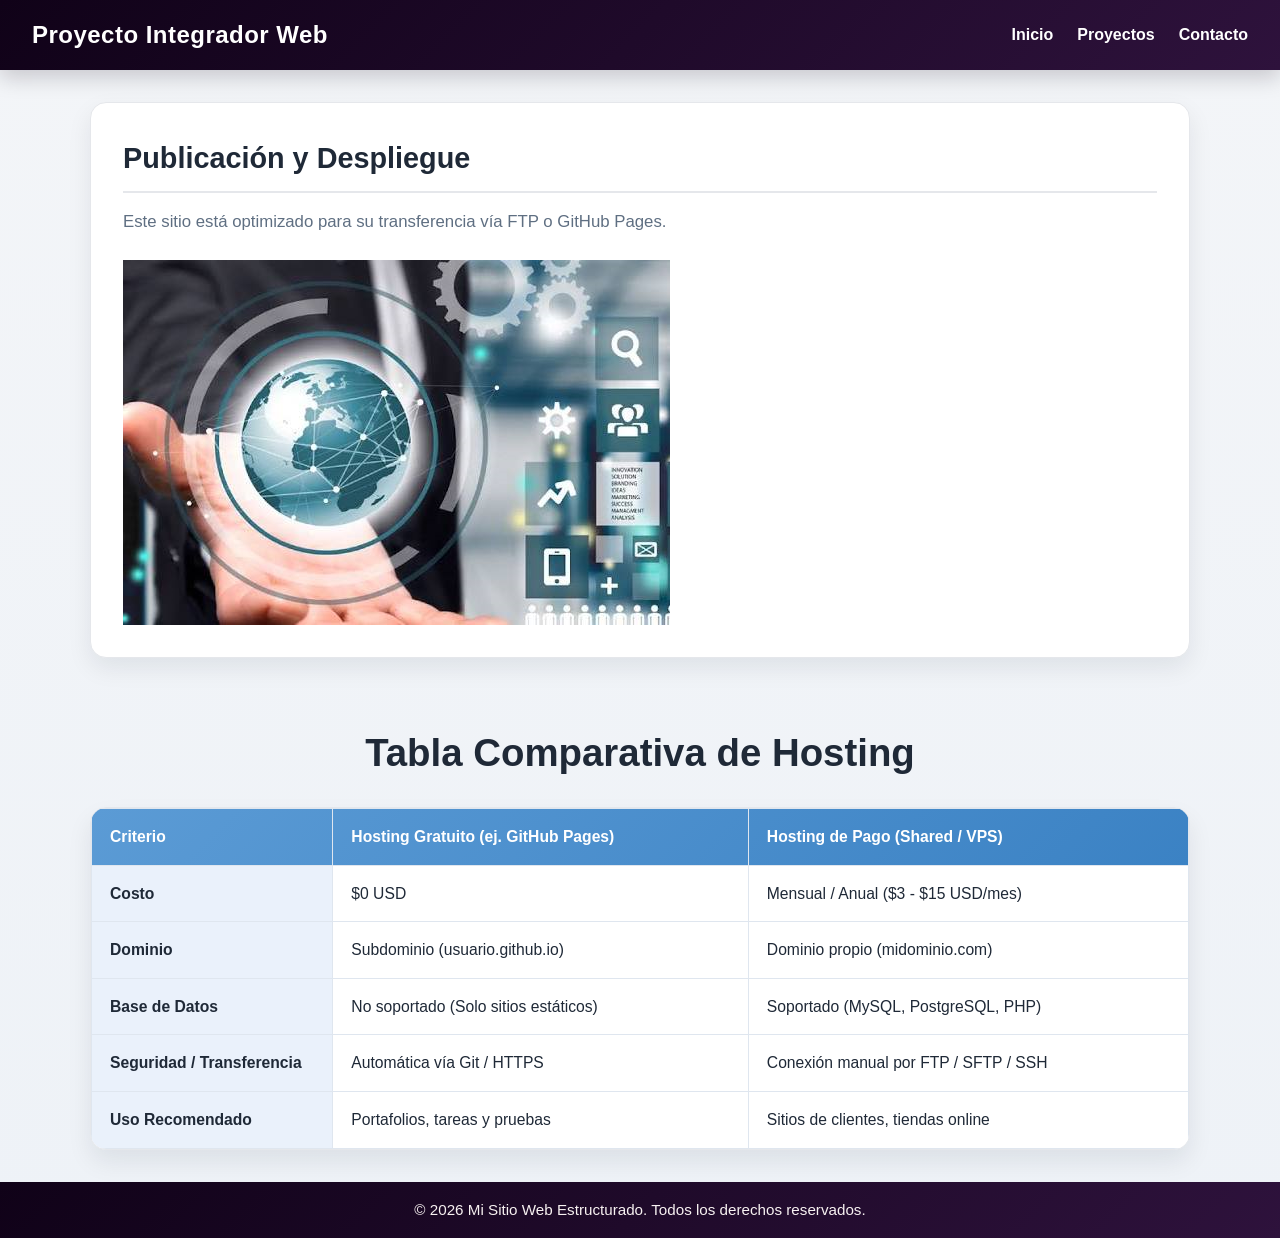
<file: index.html>
<!DOCTYPE html>
<html lang="es">
<head>
<meta charset="UTF-8">
<meta name="viewport" content="width=device-width, initial-scale=1.0">
<title>Mi Sitio Web Estructurado</title>
<!-- Vinculación de CSS con ruta relativa -->
<link rel="stylesheet" href="css/style.css">
</head>
<body>
<header>
<h1>Proyecto Integrador Web</h1>
<nav>
<ul>
<li><a href="index.html">Inicio</a></li>
<li><a href="proyectos.html">Proyectos</a></li>
<li><a href="contactos.html">Contacto</a></li>
</ul>
</nav>
</header>
<main>
<section>
<h2>Publicación y Despliegue</h2>
<p>Este sitio está optimizado para su transferencia vía FTP o GitHub Pages.</p>
<!-- Vinculación de Imagen con ruta relativa -->
<img src="img/images.png" alt="Captura del proyecto de desarrollo">
<p id="mensaje-alerta" aria-live="polite" hidden></p>
</section>
</main>
<div class="container">
        <h1>Tabla Comparativa de Hosting</h1>
        
        <!-- Contenedor para hacer la tabla responsiva -->
        <div class="table-responsive">
            <table>
                <thead>
                    <tr>
                        <th>Criterio</th>
                        <th>Hosting Gratuito (ej. GitHub Pages)</th>
                        <th>Hosting de Pago (Shared / VPS)</th>
                    </tr>
                </thead>
                <tbody>
                    <tr>
                        <td>Costo</td>
                        <td>$0 USD</td>
                        <td>Mensual / Anual ($3 - $15 USD/mes)</td>
                    </tr>
                    <tr>
                        <td>Dominio</td>
                        <td>Subdominio (usuario.github.io)</td>
                        <td>Dominio propio (midominio.com)</td>
                    </tr>
                    <tr>
                        <td>Base de Datos</td>
                        <td>No soportado (Solo sitios estáticos)</td>
                        <td>Soportado (MySQL, PostgreSQL, PHP)</td>
                    </tr>
                    <tr>
                        <td>Seguridad / Transferencia</td>
                        <td>Automática vía Git / HTTPS</td>
                        <td>Conexión manual por FTP / SFTP / SSH</td>
                    </tr>
                    <tr>
                        <td>Uso Recomendado</td>
                        <td>Portafolios, tareas y pruebas</td>
                        <td>Sitios de clientes, tiendas online</td>
                    </tr>
                </tbody>
            </table>
        </div>
    </div>
<footer>
<p>&copy; 2026 Mi Sitio Web Estructurado. Todos los derechos reservados.</p>
</footer>
<!-- Vinculación de JavaScript con ruta relativa -->
<script src="js/script.js"></script>
</body>
</html>
</file>
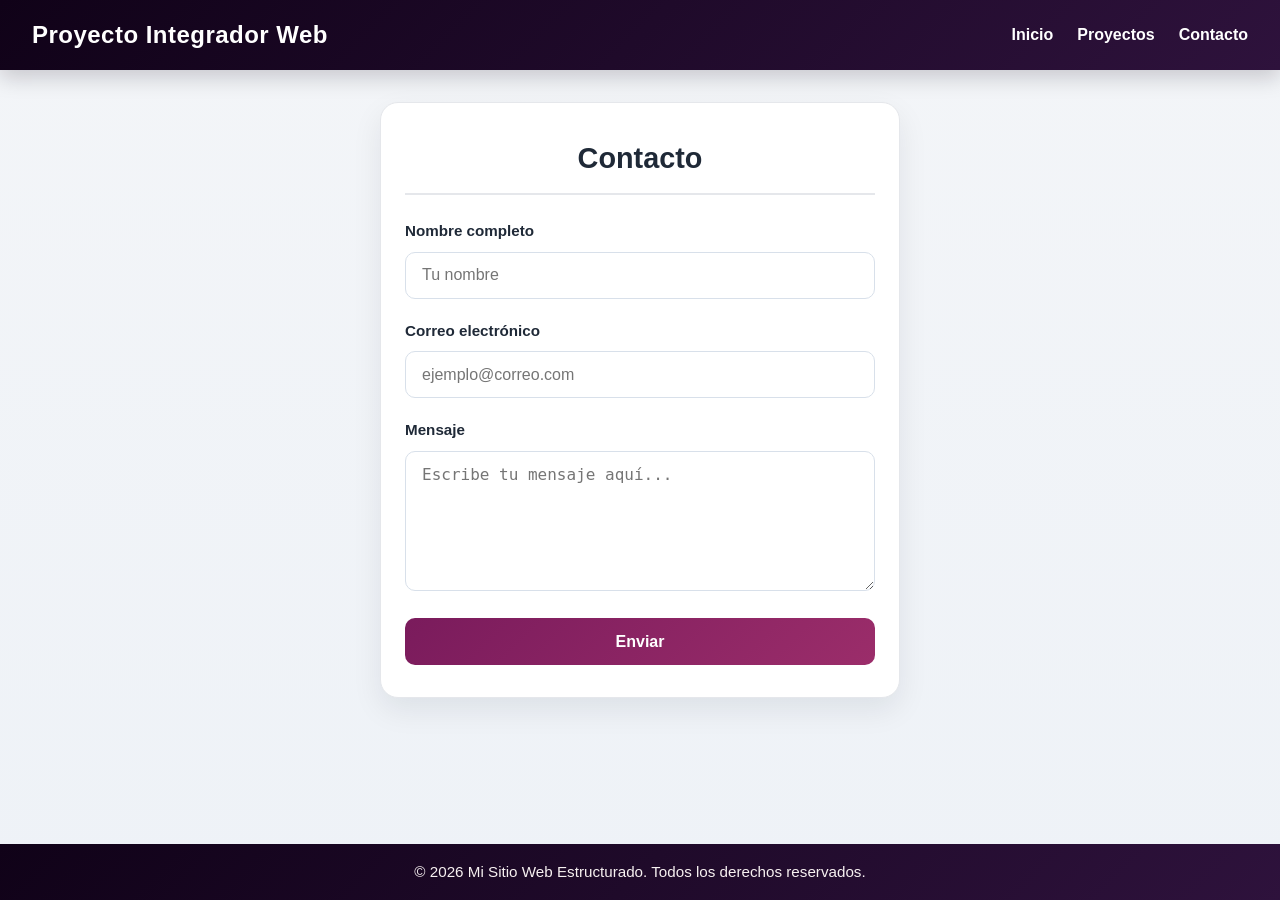
<file: contactos.html>
<!DOCTYPE html>
<html lang="es">
<head>
<meta charset="UTF-8">
<meta name="viewport" content="width=device-width, initial-scale=1.0">
<title>Mi Sitio Web Estructurado</title>
<!-- Vinculación de CSS con ruta relativa -->
<link rel="stylesheet" href="css/style.css">
</head>
<body>
<header>
<h1>Proyecto Integrador Web</h1>
<nav>
<ul>
<li><a href="index.html">Inicio</a></li>
<li><a href="proyectos.html">Proyectos</a></li>
<li><a href="contactos.html">Contacto</a></li>
</ul>
</nav>
</header>
  <div class="form-container">
        <h2>Contacto</h2>
        <form action="#" method="POST">
            
            <!-- Campo Nombre -->
            <div class="form-group">
                <label for="nombre">Nombre completo</label>
                <input type="text" id="nombre" name="nombre" placeholder="Tu nombre" required>
            </div>

            <!-- Campo Correo -->
            <div class="form-group">
                <label for="correo">Correo electrónico</label>
                <input type="email" id="correo" name="correo" placeholder="ejemplo@correo.com" required>
            </div>

            <!-- Campo Mensaje -->
            <div class="form-group">
                <label for="mensaje">Mensaje</label>
                <textarea id="mensaje" name="mensaje" placeholder="Escribe tu mensaje aquí..." required></textarea>
            </div>

            <!-- Botón de Envío -->
            <button type="submit">Enviar</button>

        </form>
    </div>
<footer>
<p>&copy; 2026 Mi Sitio Web Estructurado. Todos los derechos reservados.</p>
</footer>
<!-- Vinculación de JavaScript con ruta relativa -->
<script src="js/script.js"></script>
</body>
</html>
</file>
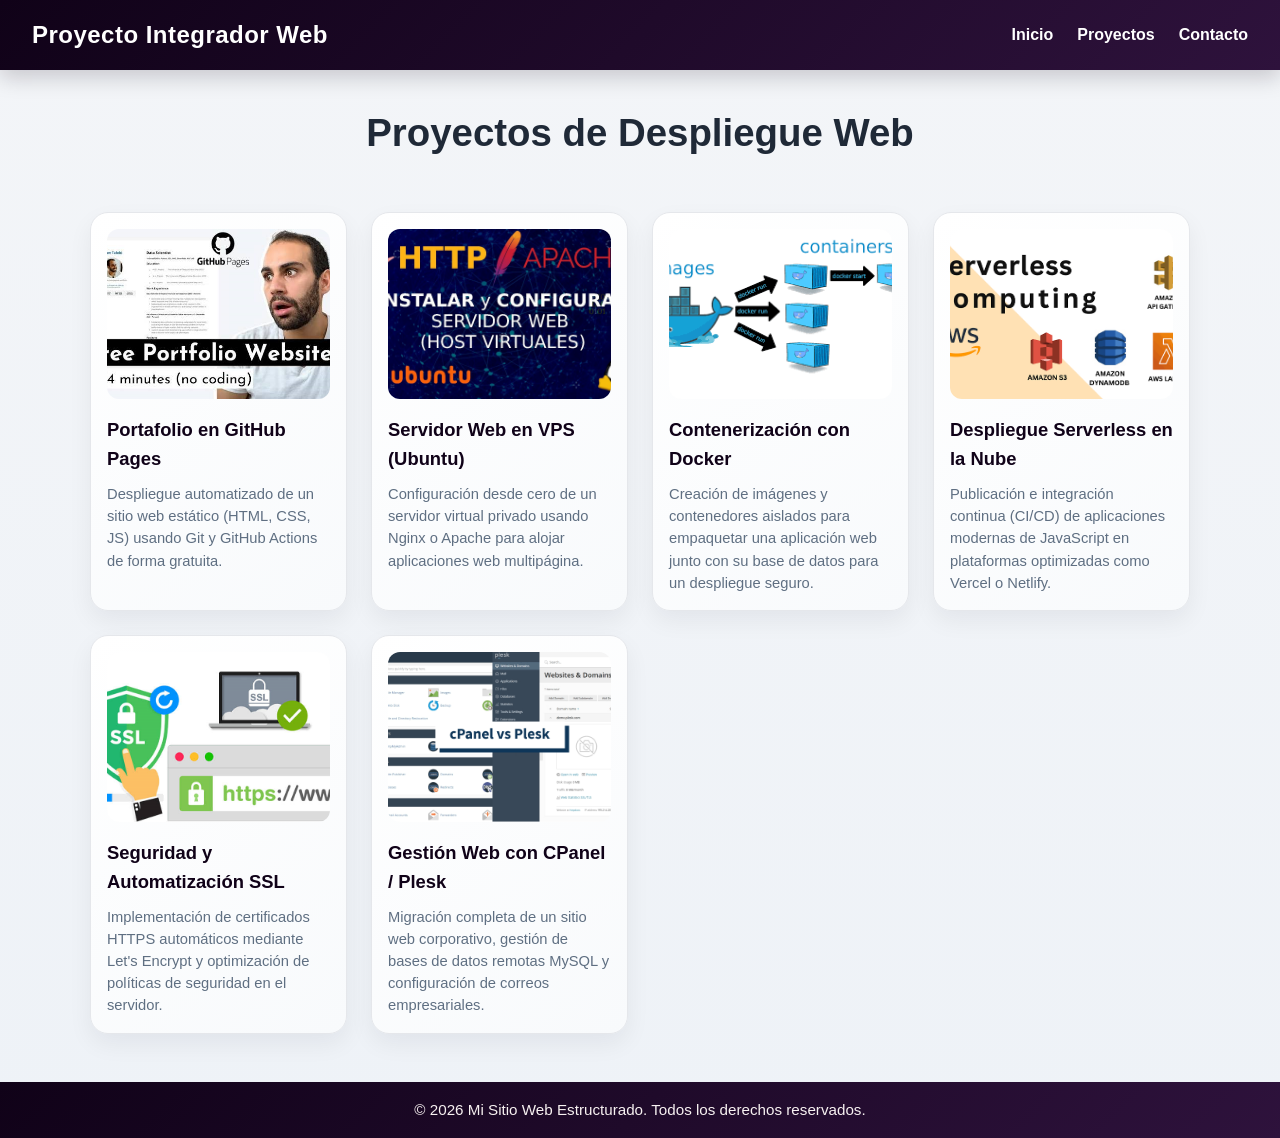
<file: proyectos.html>
<!DOCTYPE html>
<html lang="es">
<head>
<meta charset="UTF-8">
<meta name="viewport" content="width=device-width, initial-scale=1.0">
<title>Mi Sitio Web Estructurado</title>
<!-- Vinculación de CSS con ruta relativa -->
<link rel="stylesheet" href="css/style.css">
</head>
<body>
<header>
<h1>Proyecto Integrador Web</h1>
<nav>
<ul>
<li><a href="index.html">Inicio</a></li>
<li><a href="proyectos.html">Proyectos</a></li>
<li><a href="contactos.html">Contacto</a></li>
</ul>
</nav>
</header>
<h3 class="category-title">Proyectos de Despliegue Web</h3>
<div class="cards-container">
    
    <!-- Proyecto 1 -->
    <div class="card">
        <img src="../img/GitHub-Pages.png" alt="Despliegue Estático en GitHub Pages">
        <h4>Portafolio en GitHub Pages</h4>
        <p>Despliegue automatizado de un sitio web estático (HTML, CSS, JS) usando Git y GitHub Actions de forma gratuita.</p>
    </div>

    <!-- Proyecto 2 -->
    <div class="card">
        <img src="../img/servidor-VPS.jpg" alt="Configuración de Servidor VPS">
        <h4>Servidor Web en VPS (Ubuntu)</h4>
        <p>Configuración desde cero de un servidor virtual privado usando Nginx o Apache para alojar aplicaciones web multipágina.</p>
    </div>

    <!-- Proyecto 3 -->
    <div class="card">
        <img src="../img/docker.png" alt="Contenedores Docker">
        <h4>Contenerización con Docker</h4>
        <p>Creación de imágenes y contenedores aislados para empaquetar una aplicación web junto con su base de datos para un despliegue seguro.</p>
    </div>

    <!-- Proyecto 4 -->
    <div class="card">
        <img src="../img/Serverless.png" alt="Despliegue en la Nube Vercel Netlify">
        <h4>Despliegue Serverless en la Nube</h4>
        <p>Publicación e integración continua (CI/CD) de aplicaciones modernas de JavaScript en plataformas optimizadas como Vercel o Netlify.</p>
    </div>

    <!-- Proyecto 5 -->
    <div class="card">
        <img src="../img/SSL.png" alt="Seguridad y Certificados SSL">
        <h4>Seguridad y Automatización SSL</h4>
        <p>Implementación de certificados HTTPS automáticos mediante Let's Encrypt y optimización de políticas de seguridad en el servidor.</p>
    </div>

    <!-- Proyecto 6 -->
    <div class="card">
        <img src="../img/CPanel-Plesk.png" alt="Administración en Paneles de Control">
        <h4>Gestión Web con CPanel / Plesk</h4>
        <p>Migración completa de un sitio web corporativo, gestión de bases de datos remotas MySQL y configuración de correos empresariales.</p>
    </div>

</div>

<footer>
<p>&copy; 2026 Mi Sitio Web Estructurado. Todos los derechos reservados.</p>
</footer>
<!-- Vinculación de JavaScript con ruta relativa -->
<script src="js/script.js"></script>
</body>
</html>
</file>
<file: css/style.css>
/* 1. RESET Y CONFIGURACIÓN BASE
========================================================================== */
:root {
    --bg: #f3f5f8;
    --bg-soft: #eef2f7;
    --panel: #ffffff;
    --panel-alt: #f8fafc;
    --primary: #100218;
    --primary-soft: #2e123c;
    --accent: #7a1b5c;
    --accent-2: #3498db;
    --text: #1f2937;
    --muted: #5f6f82;
    --border: #e5e7eb;
    --shadow: rgba(15, 23, 42, 0.08);
}

* {
    margin: 0;
    padding: 0;
    box-sizing: border-box;
}

html {
    scroll-behavior: smooth;
}

body {
    font-family: 'Segoe UI', Tahoma, Geneva, Verdana, sans-serif;
    line-height: 1.6;
    background: linear-gradient(180deg, var(--bg) 0%, var(--bg-soft) 100%);
    color: var(--text);
    display: flex;
    flex-direction: column;
    min-height: 100vh;
}

a {
    text-decoration: none;
}

img {
    max-width: 100%;
    display: block;
    height: auto;
}

/* 2. ENCABEZADO Y NAVEGACIÓN
========================================================================== */
header {
    background: linear-gradient(135deg, var(--primary) 0%, var(--primary-soft) 100%);
    color: #ffffff;
    padding: 1rem 2rem;
    display: flex;
    justify-content: space-between;
    align-items: center;
    box-shadow: 0 8px 20px rgba(16, 2, 24, 0.18);
}

header h1 {
    font-size: 1.5rem;
    font-weight: 700;
    letter-spacing: 0.02em;
}

nav ul {
    list-style: none;
    display: flex;
    gap: 1.5rem;
    align-items: center;
}

nav a {
    color: #ffffff;
    font-weight: 600;
    transition: color 0.25s ease, opacity 0.25s ease;
}

nav a:hover {
    color: #d7b4dc;
}

/* 3. CONTENIDO GENERAL
========================================================================== */
main {
    flex: 1;
    width: min(1100px, calc(100% - 2rem));
    margin: 2rem auto;
}

section {
    background-color: var(--panel);
    padding: 2rem;
    border-radius: 16px;
    box-shadow: 0 10px 25px var(--shadow);
    border: 1px solid var(--border);
}

section h2 {
    color: var(--text);
    margin-bottom: 1rem;
    font-size: clamp(1.8rem, 2vw, 2.3rem);
    border-bottom: 2px solid var(--border);
    padding-bottom: 0.6rem;
}

section p {
    color: var(--muted);
    margin-bottom: 1.5rem;
    font-size: 1.05rem;
}

.container {
    max-width: 1100px;
    width: min(1100px, calc(100% - 2rem));
    margin: 2rem auto;
}

.container h1 {
    text-align: center;
    margin-bottom: 1.5rem;
    color: var(--text);
    font-size: clamp(2rem, 3vw, 2.5rem);
}

.category-title {
    width: min(1100px, calc(100% - 2rem));
    margin: 2rem auto 1rem;
    text-align: center;
    color: var(--text);
    font-size: clamp(1.9rem, 3vw, 2.4rem);
    font-weight: 700;
}

/* 4. TABLA COMPARATIVA
========================================================================== */
.table-responsive {
    width: 100%;
    overflow-x: auto;
    box-shadow: 0 12px 25px var(--shadow);
    border-radius: 16px;
    background-color: var(--panel);
    border: 1px solid var(--border);
}

.table-responsive table {
    width: 100%;
    border-collapse: collapse;
    min-width: 680px;
    text-align: left;
}

.table-responsive thead tr {
    background: linear-gradient(135deg, #5b9bd5 0%, #3b82c4 100%);
    color: #ffffff;
}

.table-responsive th,
.table-responsive td {
    padding: 16px 18px;
    border: 1px solid #dfe6ef;
    font-size: 0.98rem;
    line-height: 1.5;
}

.table-responsive th {
    font-weight: 700;
}

.table-responsive tbody td:first-child {
    background-color: #eaf1fb;
    font-weight: 700;
    color: var(--text);
    width: 22%;
}

.table-responsive tbody td {
    background-color: #ffffff;
    color: var(--text);
}

.table-responsive tbody tr:hover td {
    background-color: #f4f8ff;
}

.table-responsive tbody tr:hover td:first-child {
    background-color: #ddeafc;
}

/* 5. TARJETAS DE PROYECTOS
========================================================================== */
.cards-container {
    width: min(1100px, calc(100% - 2rem));
    margin: 2rem auto 3rem;
    display: grid;
    grid-template-columns: repeat(auto-fit, minmax(240px, 1fr));
    gap: 1.5rem;
}

.card {
    background: linear-gradient(145deg, #ffffff 0%, #f8fafc 100%);
    border: 1px solid var(--border);
    border-radius: 18px;
    padding: 1rem;
    text-align: left;
    box-shadow: 0 10px 25px rgba(15, 23, 42, 0.06);
    transition: transform 0.25s ease, box-shadow 0.25s ease, border-color 0.25s ease;
}

.card:hover {
    transform: translateY(-8px);
    box-shadow: 0 18px 35px rgba(122, 27, 92, 0.12);
    border-color: rgba(122, 27, 92, 0.3);
}

.card img {
    width: 100%;
    height: 170px;
    object-fit: cover;
    border-radius: 12px;
    margin-bottom: 1rem;
    background-color: #edf2f7;
}

.card h4 {
    color: var(--primary);
    font-size: 1.15rem;
    margin-bottom: 0.6rem;
}

.card p {
    font-size: 0.92rem;
    color: var(--muted);
    line-height: 1.5;
}

/* 6. FORMULARIO DE CONTACTO
========================================================================== */
.form-container {
    width: min(520px, calc(100% - 2rem));
    margin: 2rem auto;
    padding: 2rem 1.5rem;
    background-color: var(--panel);
    border: 1px solid var(--border);
    border-radius: 18px;
    box-shadow: 0 12px 30px var(--shadow);
}

.form-container h2 {
    margin-bottom: 1.5rem;
    color: var(--text);
    font-size: clamp(1.8rem, 2vw, 2.2rem);
    text-align: center;
    border-bottom: 2px solid var(--border);
    padding-bottom: 0.75rem;
}

.form-container form {
    width: 100%;
}

.form-group {
    margin-bottom: 1.25rem;
}

.form-group label {
    display: block;
    margin-bottom: 0.5rem;
    color: var(--text);
    font-weight: 600;
    font-size: 0.95rem;
}

.form-container input[type="text"],
.form-container input[type="email"],
.form-container textarea {
    width: 100%;
    padding: 0.85rem 1rem;
    border: 1px solid #d8e0ea;
    border-radius: 10px;
    font-size: 1rem;
    color: var(--text);
    background-color: #ffffff;
    transition: border-color 0.25s ease, box-shadow 0.25s ease;
}

.form-container input:focus,
.form-container textarea:focus {
    border-color: var(--accent-2);
    box-shadow: 0 0 0 3px rgba(52, 152, 219, 0.12);
    outline: none;
}

.form-container textarea {
    resize: vertical;
    min-height: 140px;
}

.form-container button {
    width: 100%;
    padding: 0.9rem 1rem;
    background: linear-gradient(135deg, var(--accent) 0%, #9b2d6a 100%);
    color: #ffffff;
    border: none;
    border-radius: 10px;
    font-size: 1rem;
    font-weight: 700;
    cursor: pointer;
    transition: transform 0.2s ease, box-shadow 0.2s ease, opacity 0.2s ease;
}

.form-container button:hover {
    transform: translateY(-1px);
    box-shadow: 0 12px 22px rgba(122, 27, 92, 0.18);
}

/* 7. PIE DE PÁGINA
========================================================================== */
footer {
    background: linear-gradient(135deg, var(--primary) 0%, var(--primary-soft) 100%);
    color: #f7f1f1;
    text-align: center;
    padding: 1rem 0;
    margin-top: auto;
}

footer p {
    font-size: 0.95rem;
}

/* 8. DISEÑO RESPONSIVO (MÓVILES)
========================================================================== */
@media (max-width: 600px) {
    header {
        flex-direction: column;
        gap: 1rem;
        text-align: center;
        padding: 1.2rem 1rem;
    }

    nav ul {
        flex-wrap: wrap;
        justify-content: center;
        gap: 0.8rem 1rem;
    }

    main,
    .container,
    .cards-container,
    .category-title {
        width: min(100%, calc(100% - 1rem));
    }

    section {
        padding: 1.4rem 1rem;
    }

    .form-container {
        margin: 1rem auto;
        padding: 1.5rem 1rem;
    }
}
</file>
